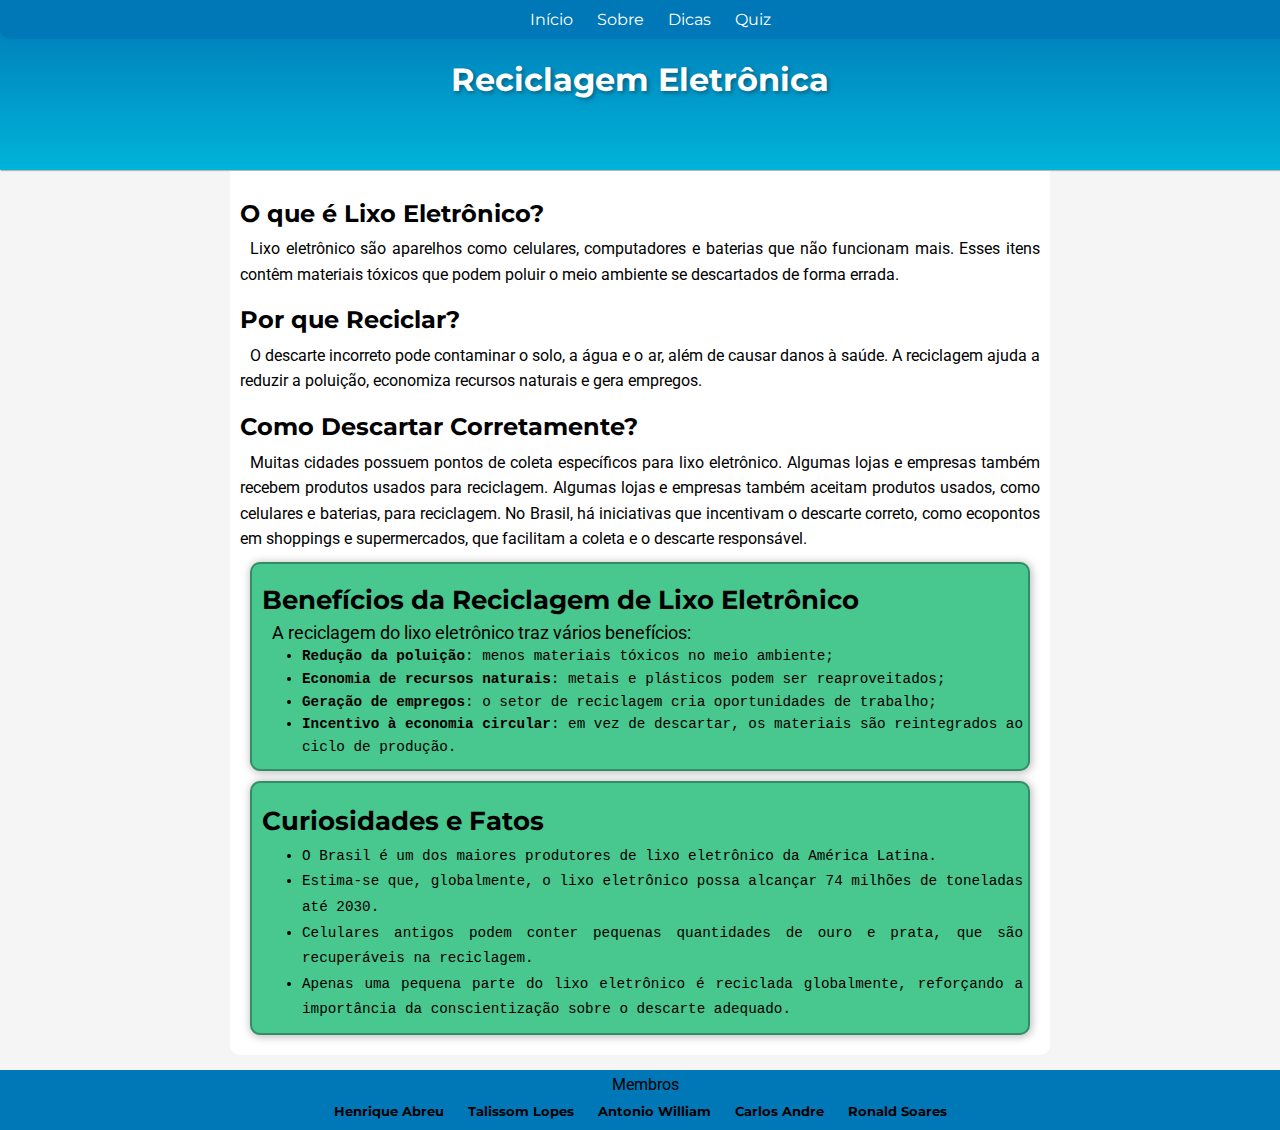
<file: html/index.html>
<!DOCTYPE html>
<html lang="pt-br">
  <head>
    <meta charset="utf-8" />
    <meta name="viewport" content="width=device-width, initial-scale=1" />
    <link rel="icon" href="https://glitch.com/favicon.ico" />
    <title>Reciclagem Eletronica</title>
    <link rel="stylesheet" href="../css/style.css">
    <link rel="shortcut icon" href="../html/favicon.ico" type="image/x-icon">
  </head>
  <body>
    <header>
        <h1>Reciclagem Eletrônica</h1>
    </header>
    <nav>
      <a href="../html/index.html">Início</a>
      <a href="../html/sobre.html">Sobre</a>
      <a href="../html/dicas.html">Dicas</a>
      <a href="../html/quiz.html">Quiz</a>
    </nav>
    <main>
      <article>
        <section>
          <h2>O que é Lixo Eletrônico?</h2>
          <p>Lixo eletrônico são aparelhos como celulares, computadores e baterias que não funcionam mais. Esses itens contêm materiais tóxicos que podem poluir o meio ambiente se descartados de forma errada.</p>

          <h2>Por que Reciclar?</h2>
          <p>O descarte incorreto pode contaminar o solo, a água e o ar, além de causar danos à saúde. A reciclagem ajuda a reduzir a poluição, economiza recursos naturais e gera empregos.</p>

          <h2>Como Descartar Corretamente?</h2>
          <p>Muitas cidades possuem pontos de coleta específicos para lixo eletrônico. Algumas lojas e empresas também recebem produtos usados para reciclagem. Algumas lojas e empresas também aceitam produtos usados, como celulares e baterias, para reciclagem. No Brasil, há iniciativas que incentivam o descarte correto, como ecopontos em shoppings e supermercados, que facilitam a coleta e o descarte responsável.</p>

          <article class="curiosidades">
            <h2>Benefícios da Reciclagem de Lixo Eletrônico</h2>
            <p>A reciclagem do lixo eletrônico traz vários benefícios:</p>
            <ul>
              <li><strong>Redução da poluição</strong>: menos materiais tóxicos no meio ambiente;</li>
              <li><strong>Economia de recursos naturais</strong>: metais e plásticos podem ser reaproveitados;</li>
              <li><strong>Geração de empregos</strong>: o setor de reciclagem cria oportunidades de trabalho;</li>
              <li><strong>Incentivo à economia circular</strong>: em vez de descartar, os materiais são reintegrados ao ciclo de produção.</li>
            </ul>
          </article>
          <div class="curiosidades">
            <h2>Curiosidades e Fatos</h2>
            <ul>
              <li>O Brasil é um dos maiores produtores de lixo eletrônico da América Latina.
              </li>
              <li>Estima-se que, globalmente, o lixo eletrônico possa alcançar 74 milhões de toneladas até 2030.
              </li>
              <li>Celulares antigos podem conter pequenas quantidades de ouro e prata, que são recuperáveis na reciclagem.
              </li>
              <li>Apenas uma pequena parte do lixo eletrônico é reciclada globalmente, reforçando a importância da conscientização sobre o descarte adequado.
              </li>
            </ul>
          </div>
        </section>
      </article> 
    </main>

    <footer>
      <p>Membros</p>
      <div class="membros"><strong>Henrique Abreu</strong></div>
      <div class="membros"><strong>Talissom Lopes</strong></div>
      <div class="membros"><strong>Antonio William</strong></div>
      <div class="membros"><strong>Carlos Andre</strong></div>
      <div class="membros"><strong>Ronald Soares</strong></div>
    </footer>
</body>
</html>
</file>
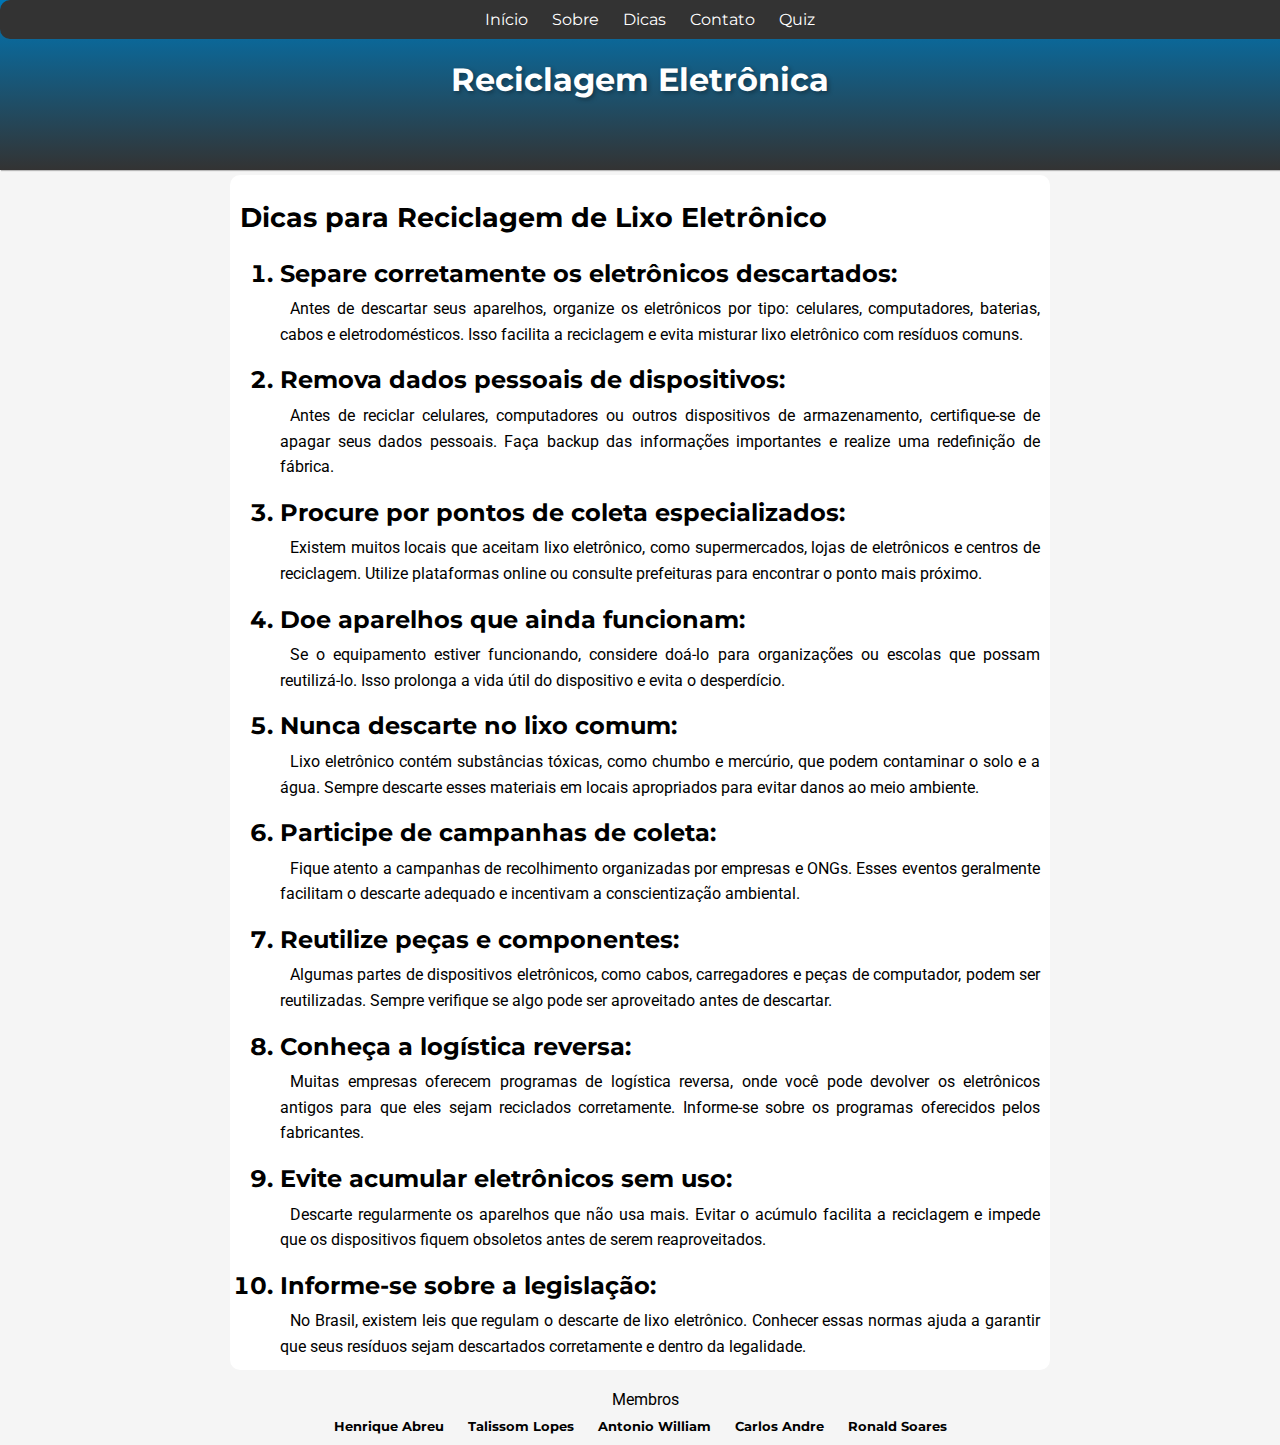
<file: dicas.html>
<!DOCTYPE html>
<html lang="pt-br">
<head>
    <meta charset="UTF-8">
    <meta name="viewport" content="width=device-width, initial-scale=1.0">
    <title>Recicla Tech</title>
    <link rel="stylesheet" href="style.css">
    <link rel="shortcut icon" href="favicon.ico" type="image/x-icon">

    <style>
        
    </style>
</head>
<body>
    <header>
        <h1>Reciclagem Eletrônica</h1>
    </header>
    <nav>
      <a href="index.html">Início</a>
      <a href="sobre.html">Sobre</a>
      <a href="dicas.html">Dicas</a>
      <a href="#">Contato</a>
      <a href="quiz.html">Quiz</a>
    </nav>
    <main>
        <article>
            <section>
                <h1>Dicas para Reciclagem de Lixo Eletrônico</h1>
                <ol>
                    <h2>
                        <li>Separe corretamente os eletrônicos descartados:</li>
                    </h2>
                    <p>Antes de descartar seus aparelhos, organize os eletrônicos por tipo: celulares, computadores, baterias, cabos e eletrodomésticos. Isso facilita a reciclagem e evita misturar lixo eletrônico com resíduos comuns.</p>

                    <h2>
                        <li>Remova dados pessoais de dispositivos:</li>
                    </h2>
                        <p>Antes de reciclar celulares, computadores ou outros dispositivos de armazenamento, certifique-se de apagar seus dados pessoais. Faça backup das informações importantes e realize uma redefinição de fábrica.</p>
                    <h2>
                        <li>Procure por pontos de coleta especializados:</li>
                    </h2>
                        <p>Existem muitos locais que aceitam lixo eletrônico, como supermercados, lojas de eletrônicos e centros de reciclagem. Utilize plataformas online ou consulte prefeituras para encontrar o ponto mais próximo.</p>
                    <h2>
                        <li>Doe aparelhos que ainda funcionam:</li>
                    </h2>
                        <p>Se o equipamento estiver funcionando, considere doá-lo para organizações ou escolas que possam reutilizá-lo. Isso prolonga a vida útil do dispositivo e evita o desperdício.</p>
                    <h2>
                        <li>Nunca descarte no lixo comum:</li>
                    </h2>
                        <p>Lixo eletrônico contém substâncias tóxicas, como chumbo e mercúrio, que podem contaminar o solo e a água. Sempre descarte esses materiais em locais apropriados para evitar danos ao meio ambiente.</p>
                    <h2>
                        <li>Participe de campanhas de coleta:</li>
                    </h2>
                        <p>Fique atento a campanhas de recolhimento organizadas por empresas e ONGs. Esses eventos geralmente facilitam o descarte adequado e incentivam a conscientização ambiental.</p>
                    <h2>
                        <li>Reutilize peças e componentes:</li>
                    </h2>
                        <p>Algumas partes de dispositivos eletrônicos, como cabos, carregadores e peças de computador, podem ser reutilizadas. Sempre verifique se algo pode ser aproveitado antes de descartar.</p>

                    <h2>
                        <li>Conheça a logística reversa:</li>
                    </h2>
                        <p>Muitas empresas oferecem programas de logística reversa, onde você pode devolver os eletrônicos antigos para que eles sejam reciclados corretamente. Informe-se sobre os programas oferecidos pelos fabricantes.</p>

                    <h2>
                        <li>Evite acumular eletrônicos sem uso:</li>
                    </h2>
                        <p>Descarte regularmente os aparelhos que não usa mais. Evitar o acúmulo facilita a reciclagem e impede que os dispositivos fiquem obsoletos antes de serem reaproveitados.</p>
                    <h2>
                        <li>Informe-se sobre a legislação:</li>
                    </h2>
                        <p>No Brasil, existem leis que regulam o descarte de lixo eletrônico. Conhecer essas normas ajuda a garantir que seus resíduos sejam descartados corretamente e dentro da legalidade.</p>
                </ol>
            </section>
        </article>
    </main>
    <footer>
        <p>Membros</p>
        <div class="membros"><strong>Henrique Abreu</strong></div>
        <div class="membros"><strong>Talissom Lopes</strong></div>
        <div class="membros"><strong>Antonio William</strong></div>
        <div class="membros"><strong>Carlos Andre</strong></div>
        <div class="membros"><strong>Ronald Soares</strong></div>
      </footer>
</body>
</html>
</file>
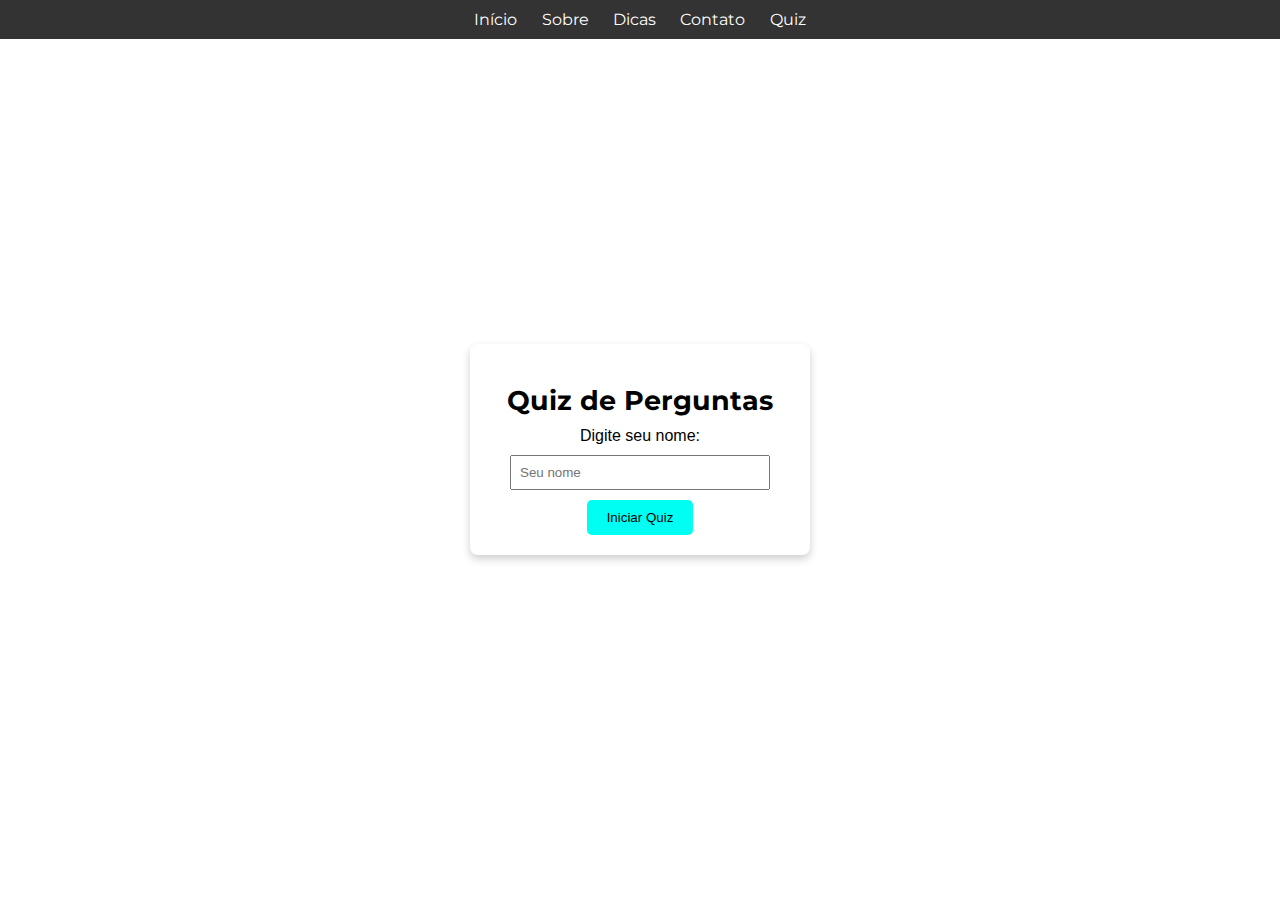
<file: quiz.html>
<!DOCTYPE html>
<html lang="pt-BR">

<head>
    <meta charset="UTF-8">
    <meta name="viewport" content="width=device-width, initial-scale=1.0">
    <title>Recicla Tech</title>
    <link rel="stylesheet" href="style.css">
    <link rel="shortcut icon" href="favicon.ico" type="image/x-icon">
    <style>
        body {
            font-family: Arial, sans-serif;
            display: flex;
            justify-content: center;
            align-items: center;
            min-height: 100vh;
            background-color: #ffffff;
            margin: 0;
        }

        .quiz-container {
            background-color: #ffffff;
            padding: 20px;
            border-radius: 8px;
            box-shadow: 0px 4px 8px rgba(0, 0, 0, 0.192);
            width: 300px;
            text-align: center;
            margin: auto;
            margin-bottom: 80%;
        }

        button {
            padding: 10px 20px;
            background-color: #00fff2;
            color: #000000;
            border: none;
            border-radius: 5px;
            cursor: pointer;
            margin-top: 10px;
        }

        button:hover {
            background-color: #00fafab6;
        }

        input[type="text"] {
            padding: 8px;
            width: 80%;
            margin-top: 10px;
        }
    </style>
</head>

<body>
    <nav>
        <a href="index.html">Início</a>
        <a href="sobre.html">Sobre</a>
        <a href="dicas.html">Dicas</a>
        <a href="#">Contato</a>
        <a href="quiz.html">Quiz</a>
    </nav>
    <main>
        <div class="quiz-container">
            <h1>Quiz de Perguntas</h1>
            <div id="welcome-screen">
                <label for="username">Digite seu nome:</label>
                <input type="text" id="username" placeholder="Seu nome" required>
                <button onclick="startQuiz()">Iniciar Quiz</button>
            </div>
            <div id="quiz" style="display:none;">
                <div id="question-container"></div>
                <div id="feedback"></div>
                <button id="next-button" onclick="nextQuestion()" style="display:none;">Próxima</button>
            </div>
            <div id="result-screen" style="display:none;">
                <h2>Obrigado, <span id="user-name-display"></span>!</h2>
                <p>Sua pontuação é: <span id="score"></span>%</p>
                <button onclick="restartQuiz()">Refazer Quiz</button>
            </div>
        </div>
    </main>
    <script src="quiz.js"></script>
</body>

</html>
</file>
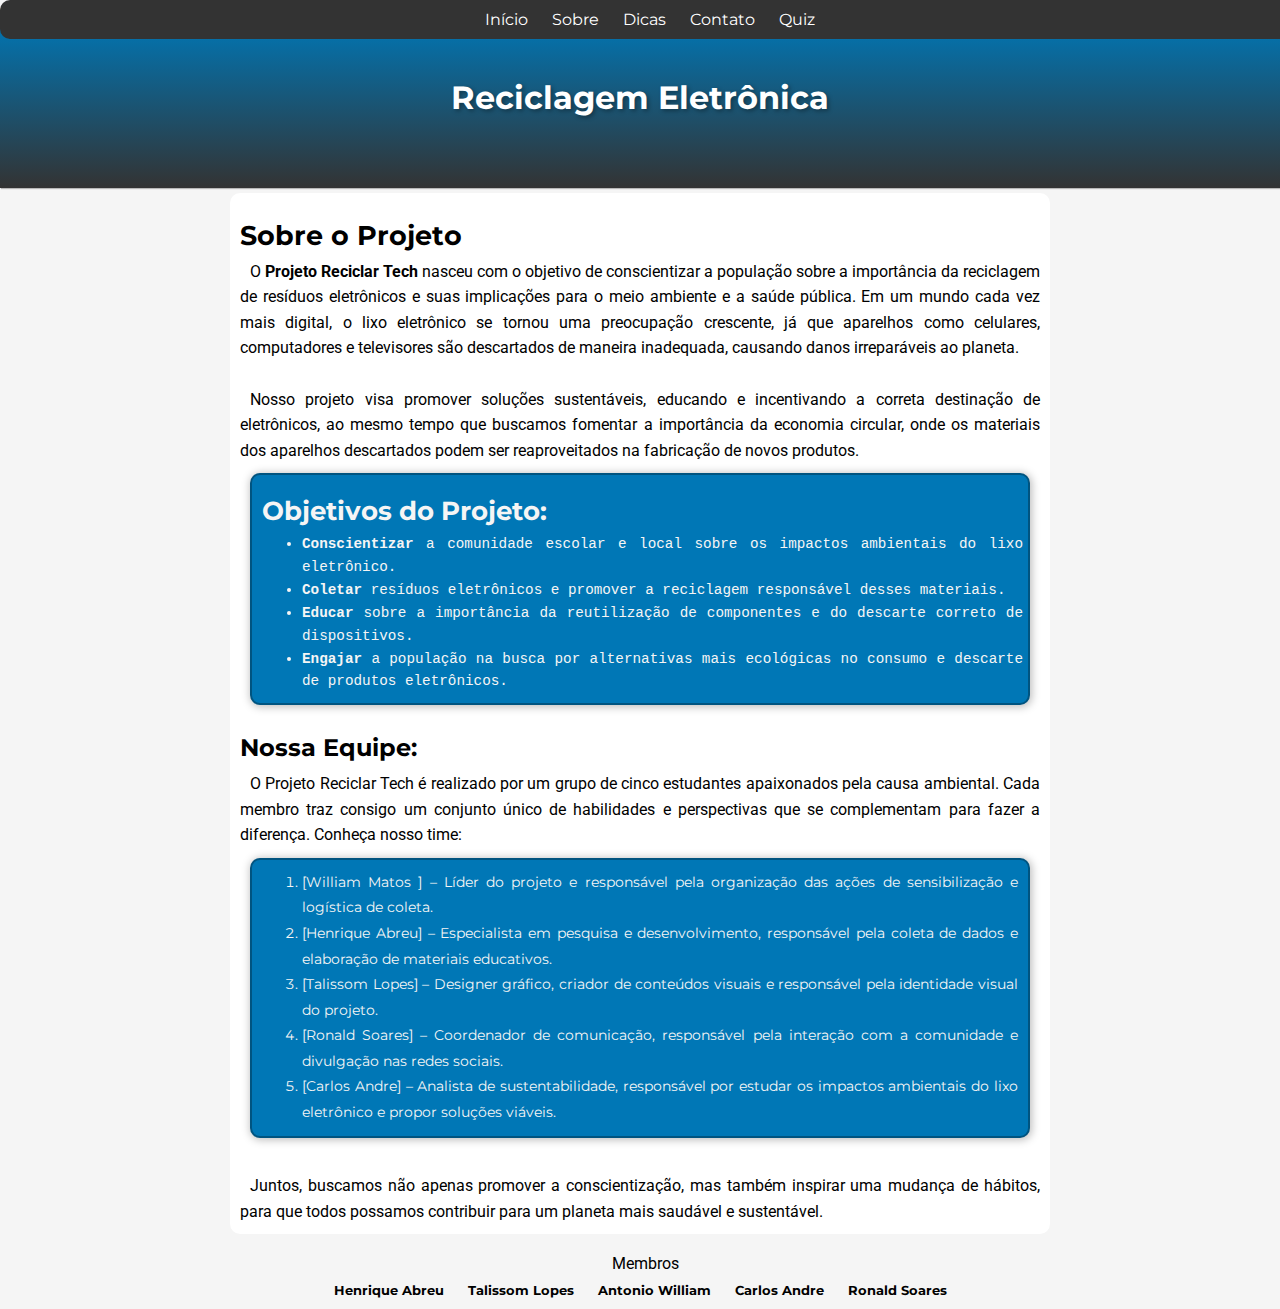
<file: sobre.html>
<<<<<<< HEAD
<!DOCTYPE html>
<html lang="pt-br">

<head>
    <meta charset="UTF-8">
    <meta name="viewport" content="width=device-width, initial-scale=1.0">
    <title>Recicla Tech</title>
    <link rel="stylesheet" href="style.css">
    <link rel="shortcut icon" href="favicon.ico" type="image/x-icon">
</head>

<body>
    <header>
        <h1>Reciclagem Eletrônica</h1>
    </header>
    <nav>
        <a href="index.html">Início</a>
        <a href="sobre.html">Sobre</a>
        <a href="dicas.html">Dicas</a>
        <a href="#">Contato</a>
        <a href="quiz.html">Quiz</a>
    </nav>
    <main>
        <section>
            <article>
                <h1>Sobre o Projeto</h1>
                <p>O <strong>Projeto Reciclar Tech</strong> nasceu com o objetivo de conscientizar a população sobre a
                    importância da reciclagem de resíduos eletrônicos e suas implicações para o meio ambiente e a saúde
                    pública. Em um mundo cada vez mais digital, o lixo eletrônico se tornou uma preocupação crescente,
                    já que aparelhos como celulares, computadores e televisores são descartados de maneira inadequada,
                    causando danos irreparáveis ao planeta.
                </p>
                <br>
                <p>Nosso projeto visa promover soluções sustentáveis, educando e incentivando a correta destinação de
                    eletrônicos, ao mesmo tempo que buscamos fomentar a importância da economia circular, onde os
                    materiais dos aparelhos descartados podem ser reaproveitados na fabricação de novos produtos.
                </p>
            </article>

            <article class="curiosidades">
                <h2>Objetivos do Projeto:</h2>
                <p>
                <ul>
                    <li><strong>Conscientizar</strong> a comunidade escolar e local sobre os impactos ambientais do lixo
                        eletrônico.
                    </li>
                    <li><strong>Coletar</strong> resíduos eletrônicos e promover a reciclagem responsável desses
                        materiais.
                    </li>
                    <li><strong>Educar</strong> sobre a importância da reutilização de componentes e do descarte correto
                        de dispositivos.
                    </li>
                    <li><strong>Engajar</strong> a população na busca por alternativas mais ecológicas no consumo e
                        descarte de produtos eletrônicos.
                    </li>
                </ul>
                </p>
            </article>

            <article>
                <h2>Nossa Equipe:</h2>
                <p>O Projeto Reciclar Tech é realizado por um grupo de cinco estudantes apaixonados pela causa
                    ambiental. Cada membro traz consigo um conjunto único de habilidades e perspectivas que se
                    complementam para fazer a diferença. Conheça nosso time:
                </p>
                <div id="equipe">
                    <p>
                    <ol>
                        <li>[William Matos ] – Líder do projeto e responsável pela organização das ações de sensibilização e
                            logística de coleta.</li>
                        <li>[Henrique Abreu] – Especialista em pesquisa e desenvolvimento, responsável pela coleta de dados
                            e elaboração de materiais educativos.
                        </li>
                        <li>[Talissom Lopes] – Designer gráfico, criador de conteúdos visuais e responsável pela identidade
                            visual do projeto.</li>
                        <li>[Ronald Soares] – Coordenador de comunicação, responsável pela interação com a comunidade e
                            divulgação nas redes sociais.</li>
                        <li>[Carlos Andre] – Analista de sustentabilidade, responsável por estudar os impactos ambientais do
                            lixo eletrônico e propor soluções viáveis.</li>
                    </ol>
                    </p>
                </div>
                <br>
                <p>Juntos, buscamos não apenas promover a conscientização, mas também inspirar uma mudança de hábitos,
                    para que todos possamos contribuir para um planeta mais saudável e sustentável.</p>
            </article>
        </section>
    </main>

    <footer>
        <p>Membros</p>
        <div class="membros"><strong>Henrique Abreu</strong></div>
        <div class="membros"><strong>Talissom Lopes</strong></div>
        <div class="membros"><strong>Antonio William</strong></div>
        <div class="membros"><strong>Carlos Andre</strong></div>
        <div class="membros"><strong>Ronald Soares</strong></div>
    </footer>
</body>

</html>
</file>
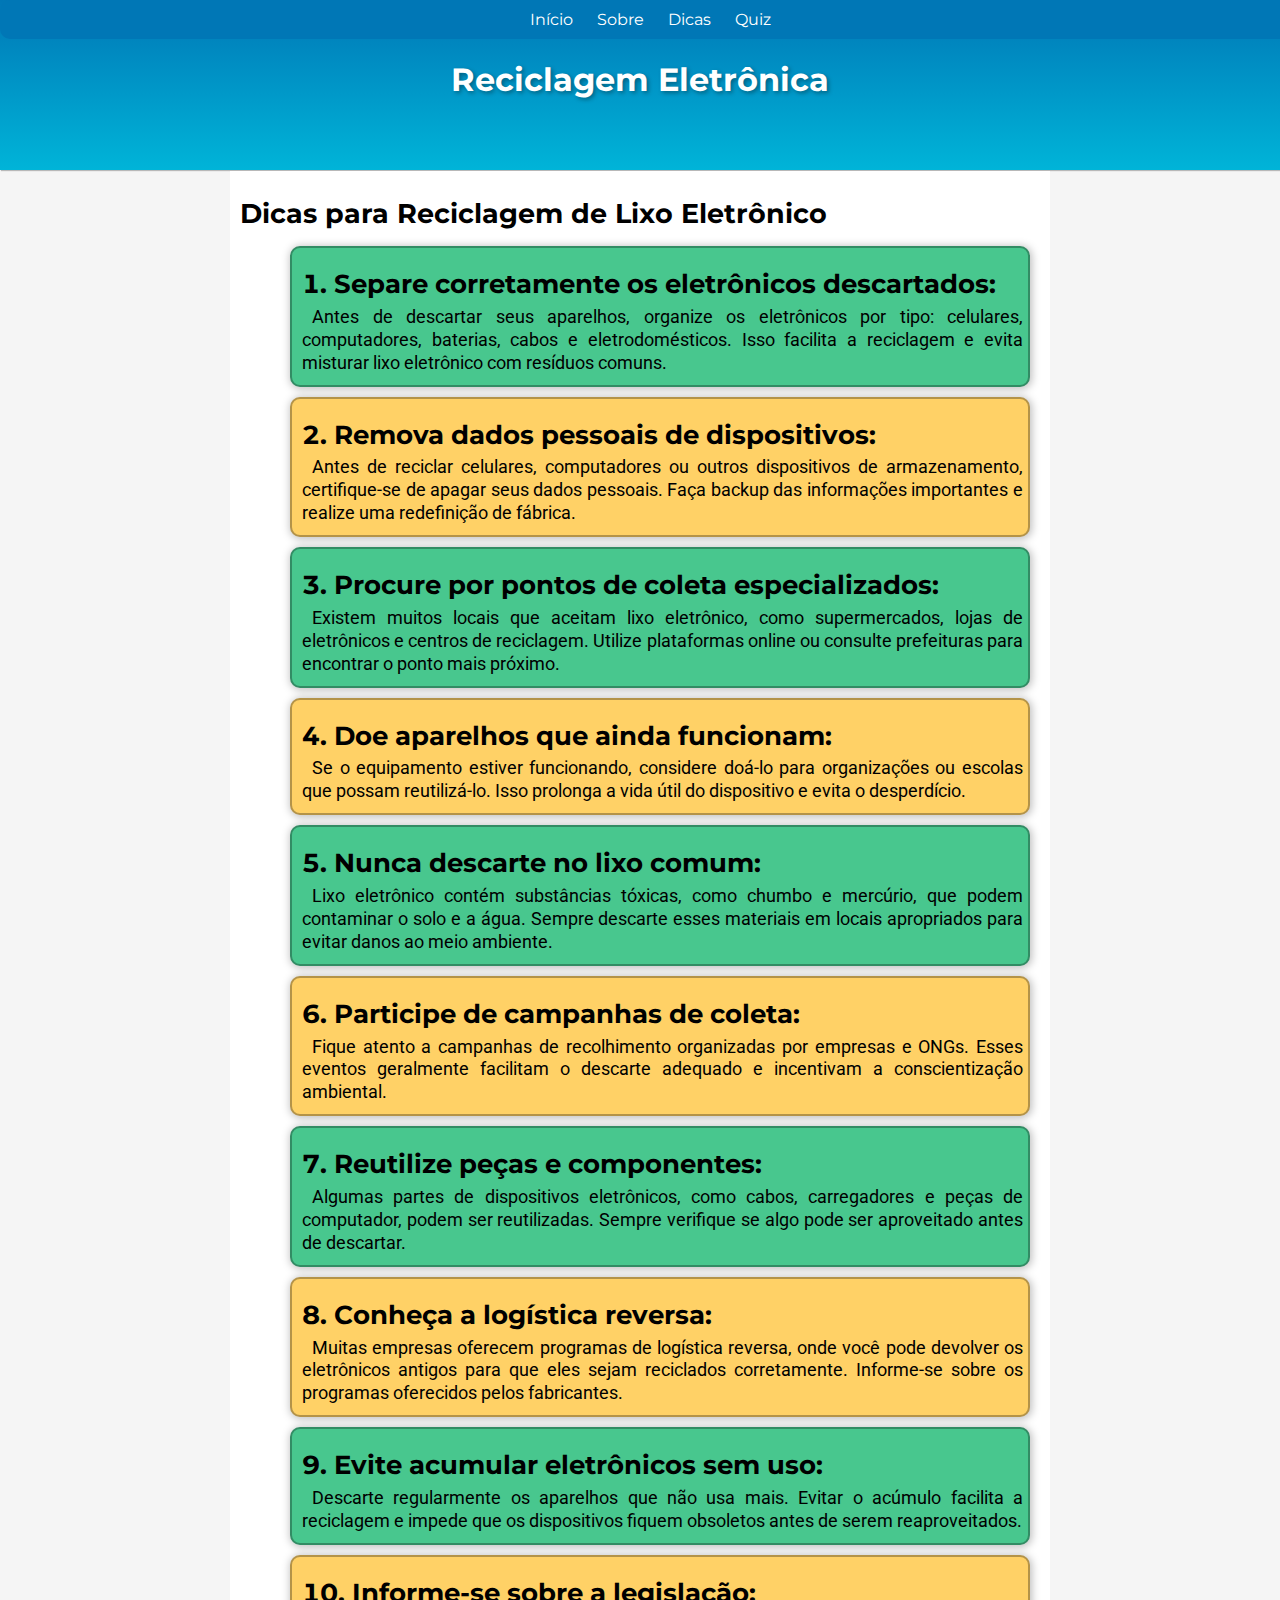
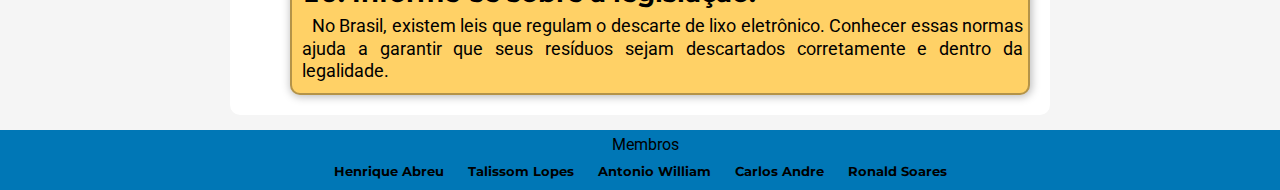
<file: html/dicas.html>
<!DOCTYPE html>
<html lang="pt-br">
<head>
    <meta charset="UTF-8">
    <meta name="viewport" content="width=device-width, initial-scale=1.0">
    <title>Recicla Tech</title>
    <link rel="stylesheet" href="../css/style.css">
    <link rel="shortcut icon" href="../html/favicon.ico" type="image/x-icon">

    <style>
        
    </style>
</head>
<body>
    <header>
        <h1>Reciclagem Eletrônica</h1>
    </header>
    <nav>
        <a href="../html/index.html">Início</a>
        <a href="../html/sobre.html">Sobre</a>
        <a href="../html/dicas.html">Dicas</a>
        <a href="../html/quiz.html">Quiz</a>
      </nav>
    <main>
        <article>
            <section>
                <h1>Dicas para Reciclagem de Lixo Eletrônico</h1>
                <ol>
                    <article class="dicasv">
                        <h2>
                            <li>Separe corretamente os eletrônicos descartados:</li>
                        </h2>
                        <p>Antes de descartar seus aparelhos, organize os eletrônicos por tipo: celulares, computadores, baterias, cabos e eletrodomésticos. Isso facilita a reciclagem e evita misturar lixo eletrônico com resíduos comuns.</p>
                    </article>

                    <article class="dicasa">
                        <h2>
                            <li>Remova dados pessoais de dispositivos:</li>
                        </h2>
                            <p>Antes de reciclar celulares, computadores ou outros dispositivos de armazenamento, certifique-se de apagar seus dados pessoais. Faça backup das informações importantes e realize uma redefinição de fábrica.</p>
                    </article>
                    <article class="dicasv">
                        <h2>
                            <li>Procure por pontos de coleta especializados:</li>
                        </h2>
                            <p>Existem muitos locais que aceitam lixo eletrônico, como supermercados, lojas de eletrônicos e centros de reciclagem. Utilize plataformas online ou consulte prefeituras para encontrar o ponto mais próximo.</p>
                    </article>
                    <article class="dicasa">
                        <h2>
                            <li>Doe aparelhos que ainda funcionam:</li>
                        </h2>
                            <p>Se o equipamento estiver funcionando, considere doá-lo para organizações ou escolas que possam reutilizá-lo. Isso prolonga a vida útil do dispositivo e evita o desperdício.</p>
                    </article>
                    <article class="dicasv">
                        <h2>
                            <li>Nunca descarte no lixo comum:</li>
                        </h2>
                            <p>Lixo eletrônico contém substâncias tóxicas, como chumbo e mercúrio, que podem contaminar o solo e a água. Sempre descarte esses materiais em locais apropriados para evitar danos ao meio ambiente.</p>
                    </article>
                    <article class="dicasa">
                        <h2>
                            <li>Participe de campanhas de coleta:</li>
                        </h2>
                            <p>Fique atento a campanhas de recolhimento organizadas por empresas e ONGs. Esses eventos geralmente facilitam o descarte adequado e incentivam a conscientização ambiental.</p>
                    </article>
                    <article class="dicasv">
                        <h2>
                            <li>Reutilize peças e componentes:</li>
                        </h2>
                            <p>Algumas partes de dispositivos eletrônicos, como cabos, carregadores e peças de computador, podem ser reutilizadas. Sempre verifique se algo pode ser aproveitado antes de descartar.</p>
                    </article>

                    <article class="dicasa">
                        <h2>
                            <li>Conheça a logística reversa:</li>
                        </h2>
                            <p>Muitas empresas oferecem programas de logística reversa, onde você pode devolver os eletrônicos antigos para que eles sejam reciclados corretamente. Informe-se sobre os programas oferecidos pelos fabricantes.</p>
                    </article>

                    <article class="dicasv">
                        <h2>
                            <li>Evite acumular eletrônicos sem uso:</li>
                        </h2>
                            <p>Descarte regularmente os aparelhos que não usa mais. Evitar o acúmulo facilita a reciclagem e impede que os dispositivos fiquem obsoletos antes de serem reaproveitados.</p>
                    </article>
                    <article class="dicasa">
                        <h2>
                            <li>Informe-se sobre a legislação:</li>
                        </h2>
                            <p>No Brasil, existem leis que regulam o descarte de lixo eletrônico. Conhecer essas normas ajuda a garantir que seus resíduos sejam descartados corretamente e dentro da legalidade.</p>
                    </article>
                </ol>
            </section>
        </article>
    </main>
    <footer>
        <p>Membros</p>
        <div class="membros"><strong>Henrique Abreu</strong></div>
        <div class="membros"><strong>Talissom Lopes</strong></div>
        <div class="membros"><strong>Antonio William</strong></div>
        <div class="membros"><strong>Carlos Andre</strong></div>
        <div class="membros"><strong>Ronald Soares</strong></div>
      </footer>
</body>
</html>
</file>
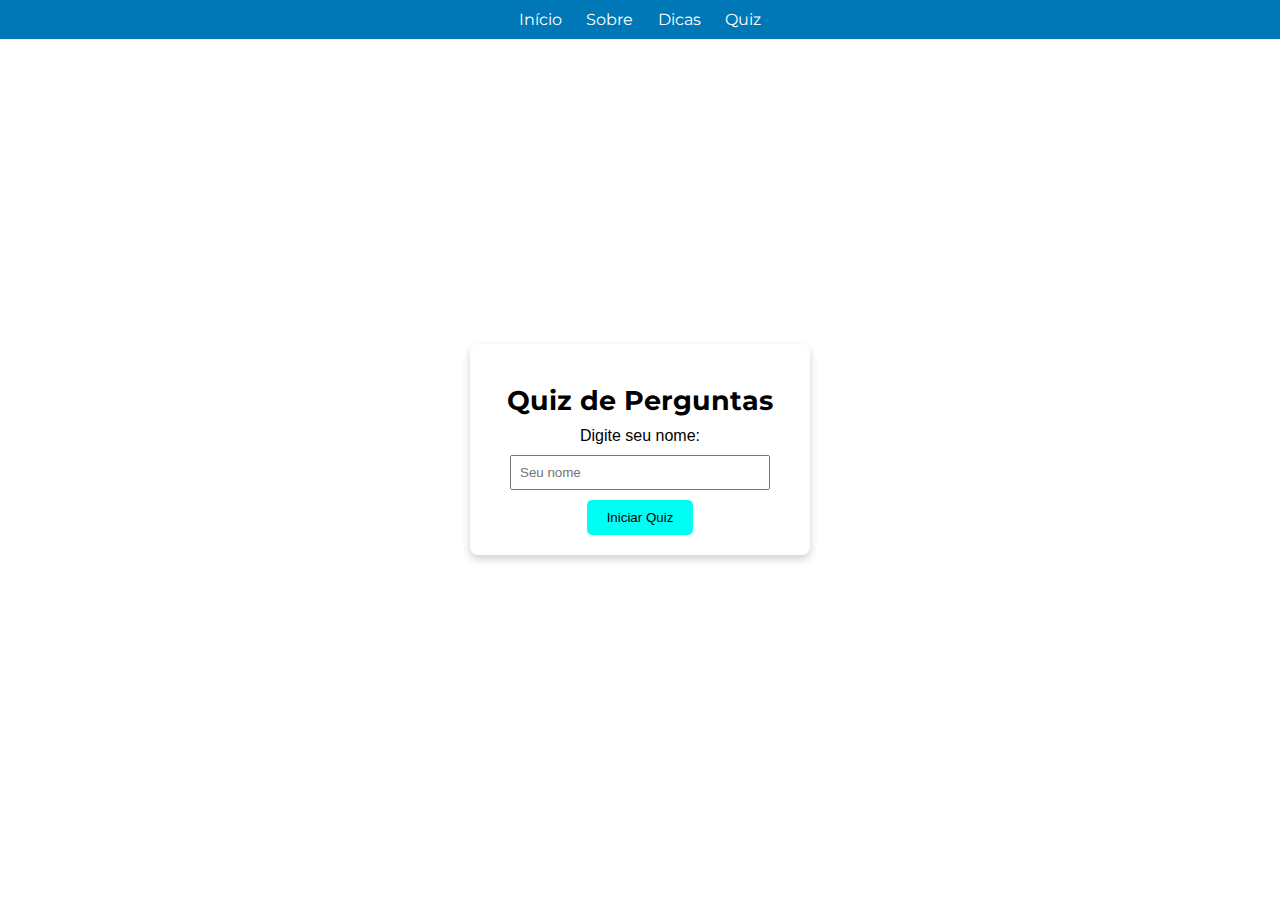
<file: html/quiz.html>
<!DOCTYPE html>
<html lang="pt-BR">

<head>
    <meta charset="UTF-8">
    <meta name="viewport" content="width=device-width, initial-scale=1.0">
    <title>Recicla Tech</title>
    <link rel="stylesheet" href="../css/style.css">
    <link rel="shortcut icon" href="../html/favicon.ico" type="image/x-icon">
    <style>
        body {
            font-family: Arial, sans-serif;
            display: flex;
            justify-content: center;
            align-items: center;
            min-height: 100vh;
            background-color: #ffffff;
            margin: 0;
        }

        .quiz-container {
            background-color: #ffffff;
            padding: 20px;
            border-radius: 8px;
            box-shadow: 0px 4px 8px rgba(0, 0, 0, 0.192);
            width: 300px;
            text-align: center;
            margin: auto;
            margin-bottom: 80%;
        }

        button {
            padding: 10px 20px;
            background-color: #00fff2;
            color: #000000;
            border: none;
            border-radius: 5px;
            cursor: pointer;
            margin-top: 10px;
        }

        button:hover {
            background-color: #00fafab6;
        }

        input[type="text"] {
            padding: 8px;
            width: 80%;
            margin-top: 10px;
        }
    </style>
</head>

<body>
    <nav>
        <a href="../html/index.html">Início</a>
        <a href="../html/sobre.html">Sobre</a>
        <a href="../html/dicas.html">Dicas</a>
        <a href="../html/quiz.html">Quiz</a>
      </nav>
    <main>
        <div class="quiz-container">
            <h1>Quiz de Perguntas</h1>
            <div id="welcome-screen">
                <label for="username">Digite seu nome:</label>
                <input type="text" id="username" placeholder="Seu nome" required>
                <button onclick="startQuiz()">Iniciar Quiz</button>
            </div>
            <div id="quiz" style="display:none;">
                <div id="question-container"></div>
                <div id="feedback"></div>
                <button id="next-button" onclick="nextQuestion()" style="display:none;">Próxima</button>
            </div>
            <div id="result-screen" style="display:none;">
                <h2>Obrigado, <span id="user-name-display"></span>!</h2>
                <p>Sua pontuação é: <span id="score"></span>%</p>
                <button onclick="restartQuiz()">Refazer Quiz</button>
            </div>
        </div>
    </main>
    <script src="../js/quiz.js"></script>
</body>

</html>
</file>
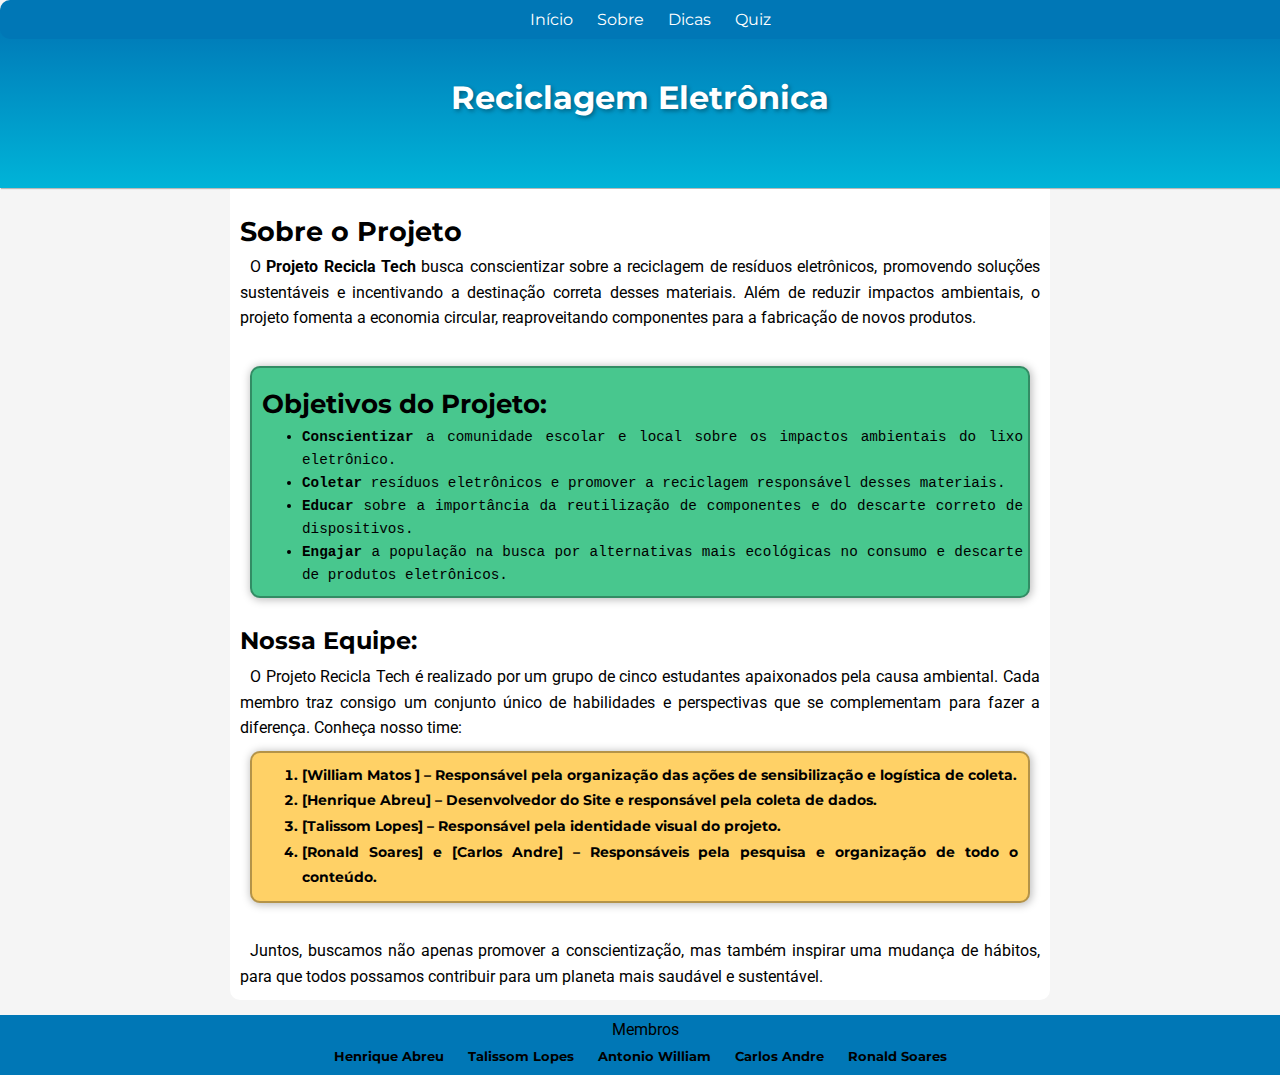
<file: html/sobre.html>
<<<<<<< HEAD
<!DOCTYPE html>
<html lang="pt-br">

<head>
    <meta charset="UTF-8">
    <meta name="viewport" content="width=device-width, initial-scale=1.0">
    <title>Recicla Tech</title>
    <link rel="stylesheet" href="../css/style.css">
    <link rel="shortcut icon" href="../html/favicon.ico" type="image/x-icon">
</head>

<body>
    <header>
        <h1>Reciclagem Eletrônica</h1>
    </header>
    <nav>
        <a href="../html/index.html">Início</a>
        <a href="../html/sobre.html">Sobre</a>
        <a href="../html/dicas.html">Dicas</a>
        <a href="../html/quiz.html">Quiz</a>
      </nav>
    <main>
        <section>
            <article>
                <h1>Sobre o Projeto</h1>
                <p>O <strong>Projeto Recicla Tech</strong> busca conscientizar sobre a reciclagem de resíduos eletrônicos, promovendo soluções sustentáveis e incentivando a destinação correta desses materiais. Além de reduzir impactos ambientais, o projeto fomenta a economia circular, reaproveitando componentes para a fabricação de novos produtos.
                </p>
                <br>
            </article>

            <article class="curiosidades">
                <h2>Objetivos do Projeto:</h2>
                <p>
                <ul>
                    <li><strong>Conscientizar</strong> a comunidade escolar e local sobre os impactos ambientais do lixo
                        eletrônico.
                    </li>
                    <li><strong>Coletar</strong> resíduos eletrônicos e promover a reciclagem responsável desses
                        materiais.
                    </li>
                    <li><strong>Educar</strong> sobre a importância da reutilização de componentes e do descarte correto
                        de dispositivos.
                    </li>
                    <li><strong>Engajar</strong> a população na busca por alternativas mais ecológicas no consumo e
                        descarte de produtos eletrônicos.
                    </li>
                </ul>
                </p>
            </article>

            <article>
                <h2>Nossa Equipe:</h2>
                <p>O Projeto Recicla Tech é realizado por um grupo de cinco estudantes apaixonados pela causa
                    ambiental. Cada membro traz consigo um conjunto único de habilidades e perspectivas que se
                    complementam para fazer a diferença. Conheça nosso time:
                </p>
                <div id="equipe">
                    <p>
                    <ol>
                        <strong>
                            <li>[William Matos ] – Responsável pela organização das ações de sensibilização e logística de coleta.</li>
                            <li>[Henrique Abreu] – Desenvolvedor do Site e responsável pela coleta de dados.
                            </li>
                            <li>[Talissom Lopes] – Responsável pela identidade visual do projeto.</li>
                            <li>[Ronald Soares] e [Carlos Andre] – Responsáveis pela pesquisa e organização de todo o conteúdo.</li>
                        </strong>
                    </ol>
                    </p>
                </div>
                <br>
                <p>Juntos, buscamos não apenas promover a conscientização, mas também inspirar uma mudança de hábitos,
                    para que todos possamos contribuir para um planeta mais saudável e sustentável.</p>
            </article>
        </section>
    </main>

    <footer>
        <p>Membros</p>
        <div class="membros"><strong>Henrique Abreu</strong></div>
        <div class="membros"><strong>Talissom Lopes</strong></div>
        <div class="membros"><strong>Antonio William</strong></div>
        <div class="membros"><strong>Carlos Andre</strong></div>
        <div class="membros"><strong>Ronald Soares</strong></div>
    </footer>
</body>

</html>
</file>
<file: css/style.css>
@charset "UTF-8";
@import url('https://fonts.googleapis.com/css2?family=Montserrat:ital,wght@0,100..900;1,100..900&display=swap');
@import url('https://fonts.googleapis.com/css2?family=Roboto:ital,wght@0,100;0,300;0,400;0,500;0,700;0,900;1,100;1,300;1,400;1,500;1,700;1,900&display=swap');

* {
  margin: 0;
}

:root {
    --cor01: #0077B6;
    --cor02: #00B4D8;
    --cor03: #F5F5F5;
    --cor04: #48C78E;
    --cor05: #ffd166;
    --fonte01: "Montserrat", sans-serif;
    --fonte02: "Roboto", sans-serif
}

header {
  background-image: linear-gradient(to bottom, var(--cor01), var(--cor02));
  height: 50px;
  text-align: center;
  padding: 60px;
  text-shadow: 2px 2px 4px rgba(0, 0, 0, 0.349);
  color: white;
  font-family: var(--fonte01);
  margin-bottom: 0.5px;
  box-shadow: 1px 1px 1px rgba(0, 0, 0, 0.247);
}

nav {
  background-color: var(--cor01);
  border-radius: 10px;
  text-align: center;
  padding: 10px;
  position: fixed;
  top: 0;
  width: 100%;
  z-index: 1000;
}

nav > a {
  font-family: var(--fonte01);
  text-decoration: none;
  color: white;
  padding: 10px;
}

nav > a:hover {
  background-color: var(--cor02
  );
  color: var(--cor00);
  border-radius: 7px;
}

body {
  background-color: var(--cor03);
}

main h1 {
  font-size: 1.7em;
}

main h1, h2 {
    font-family: var(--fonte01);
    color: var(--cor00);
    padding: 20px 0px 10px;
}

main {
  min-width: 400px;
  max-width: 800px;
  background-color: white;
  border-radius: 0px 0px 10px 10px;
  margin: auto;
  padding: 10px;
  margin-bottom: 15px;
}

p {
  text-indent: 10px;
  font-family: var(--fonte02);
}

article {
    line-height: 1.6em;
    text-align: justify;
}

.curiosidades {
    background-color: var(--cor04);
    color: var(--cor00);
    font-family: monospace;
    font-size: 1.1em;
    padding: 5px 5px 10px 10px;
    margin: 10px;
    border: 2px solid rgba(0, 0, 0, 0.295);
    border-radius: 10px;
    box-shadow: 1px 1px 8px 1px rgba(0, 0, 0, 0.26);
}

#equipe {
  background-color: var(--cor05);
  color: var(--cor0);
  font-family: var(--fonte01);
  font-size: 0.9em;
  border-radius: 10px;
  padding: 10px;
  margin: 10px;
  border: 2px solid rgba(0, 0, 0, 0.295);
  box-shadow: 1px 1px 8px 1px rgba(0, 0, 0, 0.26);
}

.dicasv {
  background-color: var(--cor04);
  color: var(--cor00);
  font-family: monospace;
  font-size: 1.1em;
  padding: 5px 5px 10px 10px;
  margin: 10px;
  border: 2px solid rgba(0, 0, 0, 0.295);
  border-radius: 10px;
  box-shadow: 1px 1px 8px 1px rgba(0, 0, 0, 0.26);
  list-style-position: inside;
}

.dicasv:hover {
  border: 2px solid var(--cor04);
  color: white;
}

.dicasa:hover {
  border: 2px solid var(--cor05);
  color: white;
}

.dicasa {
  background-color: var(--cor05);
  color: var(--cor00);
  font-family: monospace;
  font-size: 1.1em;
  padding: 5px 5px 10px 10px;
  margin: 10px;
  border: 2px solid rgba(0, 0, 0, 0.295);
  border-radius: 10px;
  box-shadow: 1px 1px 8px 1px rgba(0, 0, 0, 0.26);
  list-style-position: inside;
}

footer {
    padding-top: 5px;
    background-color: var(--cor01);
    height: 55px;
    text-align: center;
    font-family: var(--fonte01);
}

.membros {
    display: inline-block;
    padding: 10px;
    font-size: 0.8em;
}

.membros:hover {
    background-color: var(--cor01);
    color: var(--cor05);
    border-radius: 10px;
    transition: 0.5s;
}
</file>
<file: style.css>
@charset "UTF-8";
@import url('https://fonts.googleapis.com/css2?family=Montserrat:ital,wght@0,100..900;1,100..900&display=swap');
@import url('https://fonts.googleapis.com/css2?family=Roboto:ital,wght@0,100;0,300;0,400;0,500;0,700;0,900;1,100;1,300;1,400;1,500;1,700;1,900&display=swap');

* {
  margin: 0;
}

:root {
    --cor01: #F5F5F5;
    --cor02: #3A7D44;
    --cor03: #0077B6;
    --cor04: #333333;
    --fonte01: "Montserrat", sans-serif;
    --fonte02: "Roboto", sans-serif
}

header {
  background-image: linear-gradient(to bottom, var(--cor03), var(--cor04));
  height: 50px;
  text-align: center;
  padding: 60px;
  text-shadow: 2px 2px 4px rgba(0, 0, 0, 0.349);
  color: white;
  font-family: var(--fonte01);
  margin-bottom: 5px;
  box-shadow: 1px 1px 1px rgba(0, 0, 0, 0.247);
}

nav {
  background-color: var(--cor04);
  border-radius: 10px;
  text-align: center;
  padding: 10px;
  position: fixed;
  top: 0;
  width: 100%;
  z-index: 1000;
}

nav > a {
  font-family: var(--fonte01);
  text-decoration: none;
  color: white;
  padding: 10px;
}

nav > a:hover {
  background-color: var(--cor03
  );
  color: var(--cor01);
  border-radius: 7px;
}

body {
  background-color: var(--cor01);
}

main h1 {
  font-size: 1.7em;
}

main h1, h2 {
    font-family: var(--fonte01);
    padding: 20px 0px 10px;
}

main {
  min-width: 400px;
  max-width: 800px;
  background-color: white;
  border-radius: 10px;
  margin: auto;
  padding: 10px;
  margin-bottom: 15px
}

p {
  text-indent: 10px;
  font-family: var(--fonte02);
}

article {
    line-height: 1.6em;
    text-align: justify;
}

.curiosidades {
    background-color: var(--cor03);
    color: var(--cor01);
    font-family: monospace;
    font-size: 1.1em;
    padding: 5px 5px 10px 10px;
    margin: 10px;
    border: 2px solid rgba(0, 0, 0, 0.295);
    border-radius: 10px;
    box-shadow: 1px 1px 8px 1px rgba(0, 0, 0, 0.26);
}

#equipe {
  background-color: var(--cor03);
  color: var(--cor01);
  font-family: var(--fonte01);
  font-size: 0.9em;
  border-radius: 10px;
  padding: 10px;
  margin: 10px;
  border: 2px solid rgba(0, 0, 0, 0.295);
  box-shadow: 1px 1px 8px 1px rgba(0, 0, 0, 0.26);
}

footer {
    padding-top: 5px;
    background-color: var(--cor01);
    height: 55px;
    text-align: center;
    font-family: var(--fonte01);
}

.membros {
    display: inline-block;
    padding: 10px;
    font-size: 0.8em;
}

.membros:hover {
    background-color: var(--cor01);
    color: var(--cor04);
    border-radius: 10px;
    transition: 0.5s;
}
</file>
